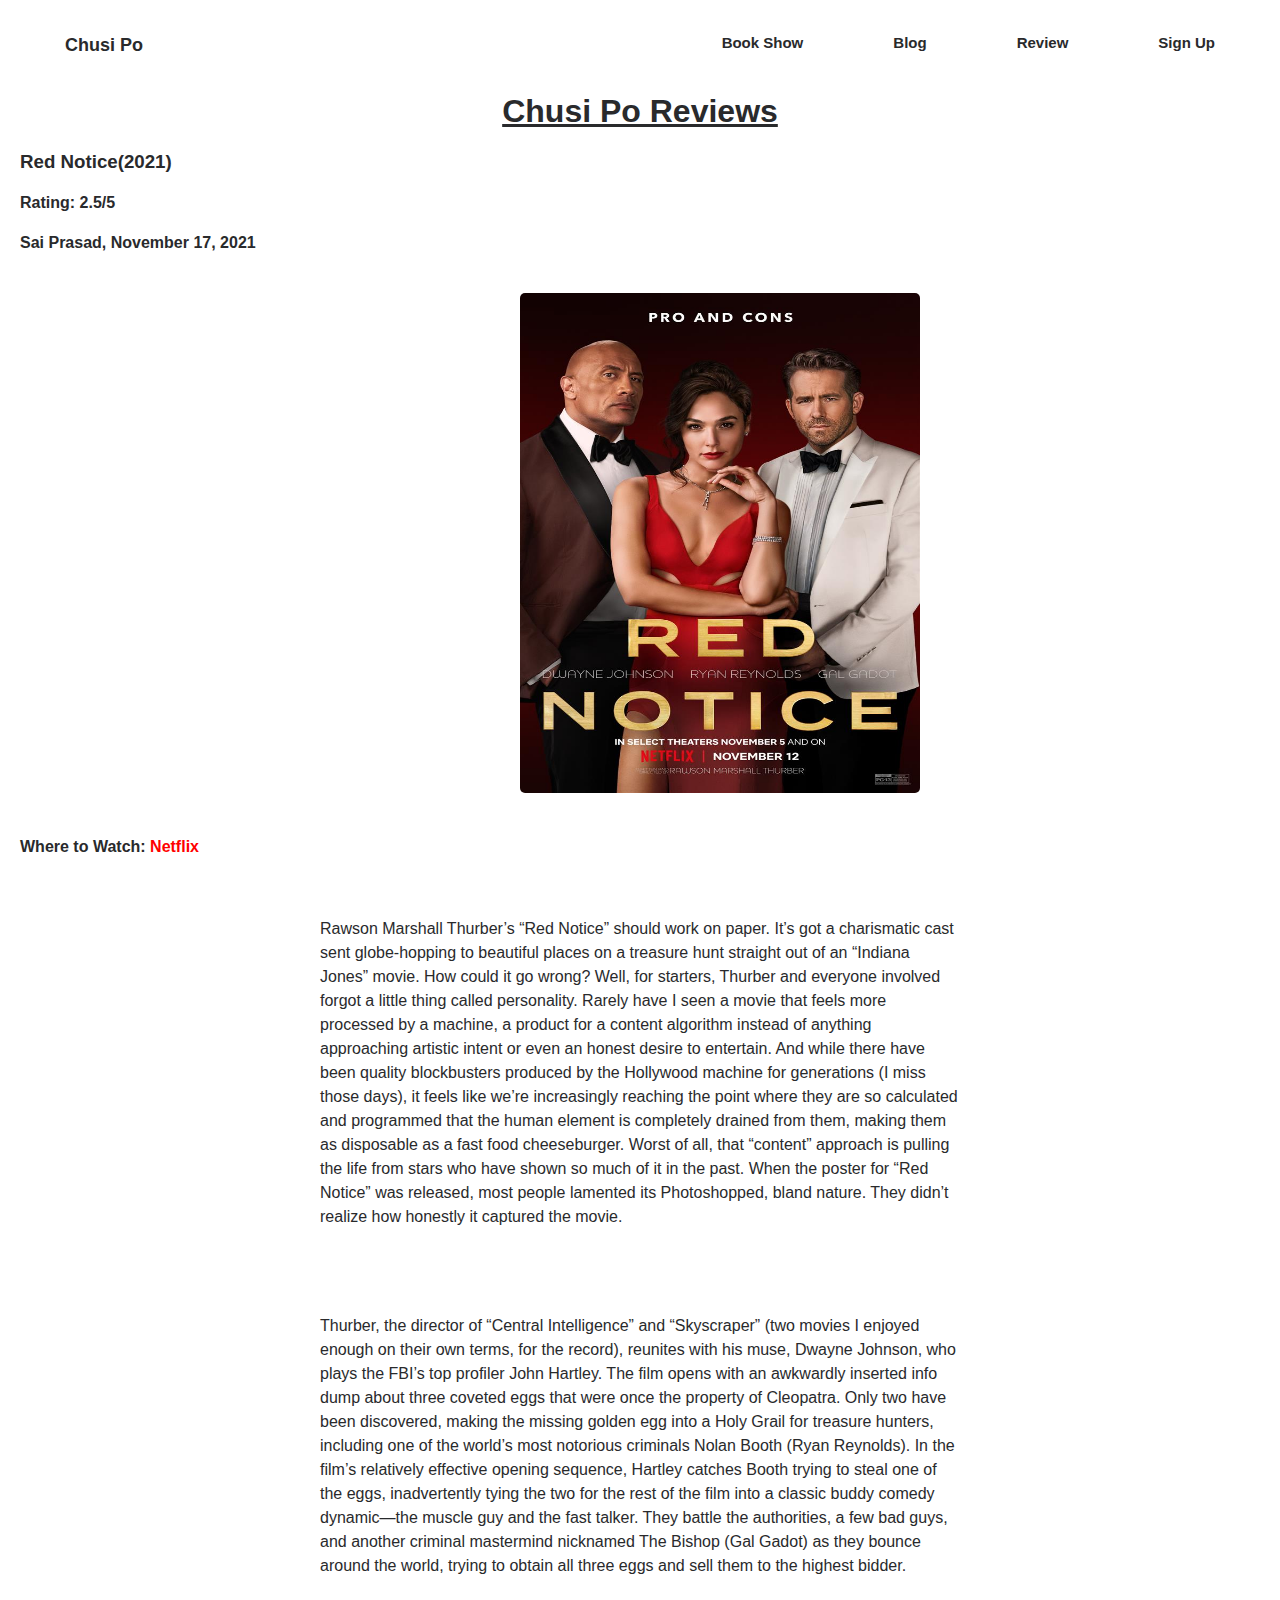
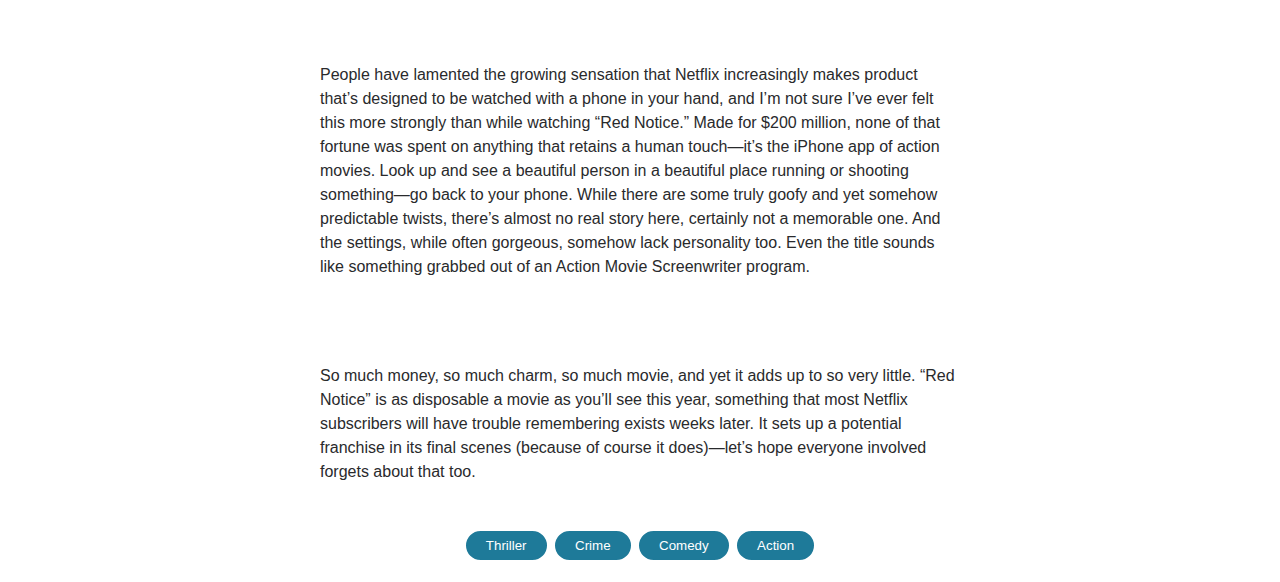
<file: review.html>
<!DOCTYPE html>
<html lang="en">

<head>
  <meta charset="UTF-8">
  <meta http-equiv="X-UA-Compatible" content="IE=edge">
  <meta name="viewport" content="width=device-width, initial-scale=1.0">
  <title>Review</title>
  <link rel="stylesheet" href="css/review.css">
</head>

<body>
  <!-- Navigation Section -->
  <header>
    <nav>
      <ul>
        <li class="title-left">
          <a class="home-link" href="index.html">
            <h1 class="main-header">Chusi Po</h1>
          </a>
        </li>
        <li><a class="nav-link" href="signup.html">Sign Up</a></li>
        <li><a class="nav-link" href="review.html">Review</a></li>
        <li><a class="nav-link" href="blog.html">Blog</a></li>
        <li><a class="nav-link" href="showbook.html">Book Show</a></li>
      </ul>
    </nav>
  </header>

  <h1 class="heading-title">Chusi Po Reviews</h1>
  <section>
    <article>
      <h3>Red Notice(2021)</h3>
      <h4>Rating: 2.5/5</h4>
      <h4>Sai Prasad, November 17, 2021</h4>
      <img src="images/rednoticeimage.jpg" alt="rednoticemovie">
      <h4>Where to Watch: <a href="https://www.netflix.com/in/title/81161626">Netflix</a></h4>
    </article>
    <article>
      <p>
        Rawson Marshall Thurber’s “Red Notice” should work on paper. It’s got a charismatic cast sent globe-hopping to
        beautiful
        places on a treasure hunt straight out of an “Indiana Jones” movie. How could it go wrong? Well, for starters,
        Thurber
        and everyone involved forgot a little thing called personality. Rarely have I seen a movie that feels more
        processed by
        a machine, a product for a content algorithm instead of anything approaching artistic intent or even an honest
        desire to
        entertain. And while there have been quality blockbusters produced by the Hollywood machine for generations (I
        miss
        those days), it feels like we’re increasingly reaching the point where they are so calculated and programmed
        that the
        human element is completely drained from them, making them as disposable as a fast food cheeseburger. Worst of
        all, that
        “content” approach is pulling the life from stars who have shown so much of it in the past. When the poster
        for
        “Red
        Notice” was released, most people lamented its Photoshopped, bland nature. They didn’t realize how honestly it
        captured
        the movie.
      </p>
      <p>
        Thurber, the director of “Central Intelligence” and “Skyscraper” (two movies I enjoyed enough on their own
        terms, for
        the record), reunites with his muse, Dwayne Johnson, who plays the FBI’s top profiler John Hartley. The film
        opens with
        an awkwardly inserted info dump about three coveted eggs that were once the property of Cleopatra. Only two
        have
        been
        discovered, making the missing golden egg into a Holy Grail for treasure hunters, including one of the world’s
        most
        notorious criminals Nolan Booth (Ryan Reynolds). In the film’s relatively effective opening sequence, Hartley
        catches
        Booth trying to steal one of the eggs, inadvertently tying the two for the rest of the film into a classic
        buddy
        comedy
        dynamic—the muscle guy and the fast talker. They battle the authorities, a few bad guys, and another criminal
        mastermind
        nicknamed The Bishop (Gal Gadot) as they bounce around the world, trying to obtain all three eggs and sell
        them
        to the
        highest bidder.
      </p>
      <p>
        People have lamented the growing sensation that Netflix increasingly makes product that’s designed to be
        watched
        with a
        phone in your hand, and I’m not sure I’ve ever felt this more strongly than while watching “Red Notice.” Made
        for $200
        million, none of that fortune was spent on anything that retains a human touch—it’s the iPhone app of action
        movies.
        Look up and see a beautiful person in a beautiful place running or shooting something—go back to your phone.
        While there
        are some truly goofy and yet somehow predictable twists, there’s almost no real story here, certainly not a
        memorable
        one. And the settings, while often gorgeous, somehow lack personality too. Even the title sounds like
        something
        grabbed
        out of an Action Movie Screenwriter program.
      </p>
      <p>
        So much money, so much charm, so much movie, and yet it adds up to so very little. “Red Notice” is as
        disposable a
        movie
        as you’ll see this year, something that most Netflix subscribers will have trouble remembering exists weeks
        later.
        It
        sets up a potential franchise in its final scenes (because of course it does)—let’s hope everyone involved
        forgets
        about
        that too.
      </p>
    </article>
    <section class="btn-style">
      <button>Thriller</button>
      <button>Crime</button>
      <button>Comedy</button>
      <button>Action</button>
    </section>
  </section>
</body>

</html>
</file>
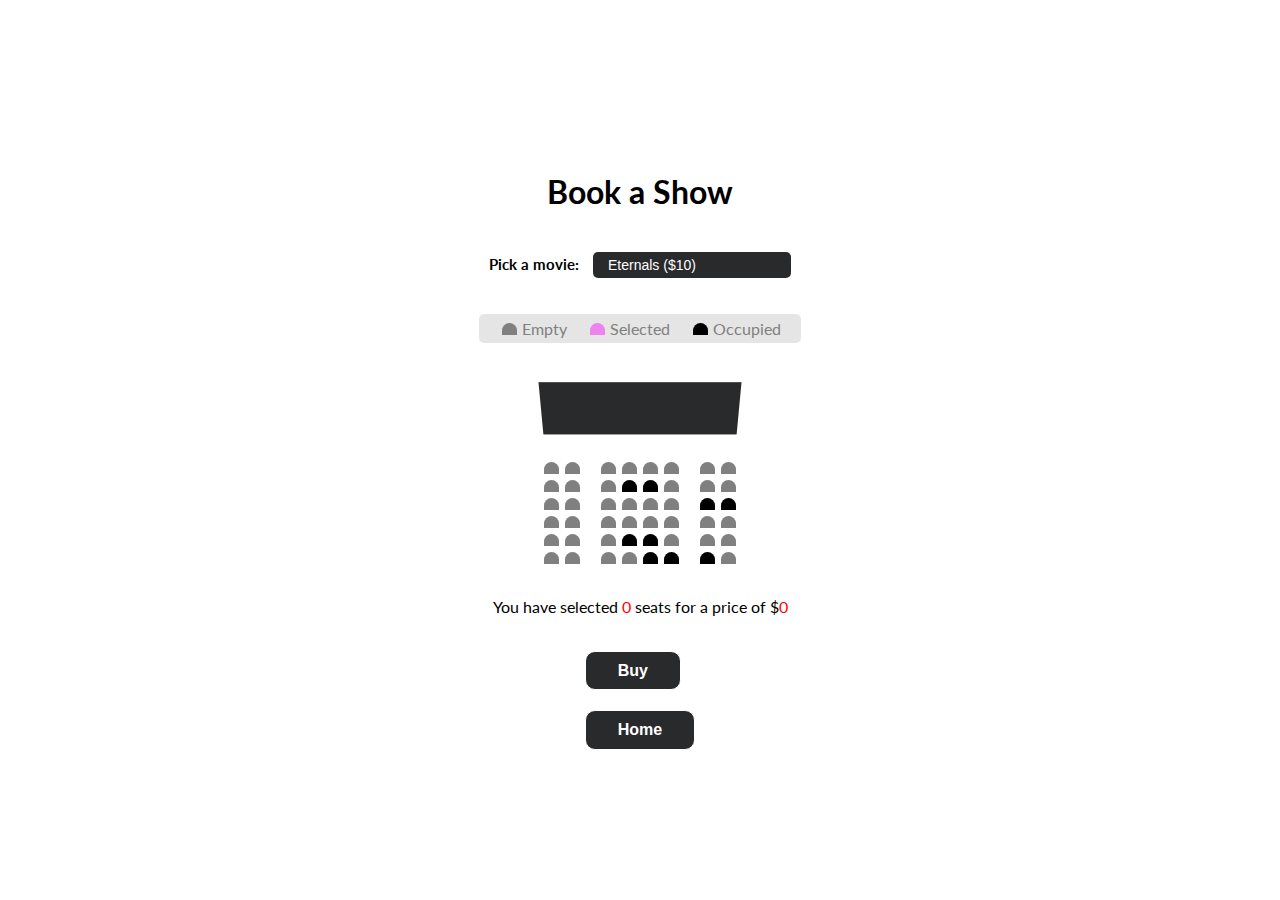
<file: showbook.html>
<!DOCTYPE html>
<html lang="en">

<head>
  <meta charset="UTF-8" />
  <meta name="viewport" content="width=device-width, initial-scale=1.0" />
  <meta http-equiv="X-UA-Compatible" content="ie=edge" />
  <title>Movie Seat Booking</title>
  <link rel="stylesheet" href="css/bookshow.css">

  <style>

  </style>
</head>

<body>
  <h1>Book a Show</h1>
  <div class="movie-container">
    <label style="font-size: 15px; font-weight: bold;">Pick a movie:</label>
    <select id="movie">
      <option value="10">Eternals ($10)</option>
      <option value="12">No Time TO Die ($12)</option>
      <option value="8">Ghostbusters: Afterlife ($8)</option>
    </select>
  </div>

  <ul class="showcase">
    <li>
      <div id="seat" class="seat"></div>
      <small class="status" style="font-size: 1em;">Empty</small>
    </li>
    <li>
      <div id="seat" class="seat selected"></div>
      <small class="status" style="font-size: 1em;">Selected</small>
    </li>
    <li>
      <div id="seat" class="seat occupied"></div>
      <small class="status" style="font-size: 1em;">Occupied</small>
    </li>
  </ul>

  <div class="container">
    <div class="screen"></div>

    <div class="row">
      <div id="seat" class="seat"></div>
      <div id="seat" class="seat"></div>
      <div id="seat" class="seat"></div>
      <div id="seat" class="seat"></div>
      <div id="seat" class="seat"></div>
      <div id="seat" class="seat"></div>
      <div id="seat" class="seat"></div>
      <div id="seat" class="seat"></div>
    </div>
    <div class="row">
      <div id="seat" class="seat"></div>
      <div id="seat" class="seat"></div>
      <div id="seat" class="seat"></div>
      <div id="seat" class="seat occupied"></div>
      <div id="seat" class="seat occupied"></div>
      <div id="seat" class="seat"></div>
      <div id="seat" class="seat"></div>
      <div id="seat" class="seat"></div>
    </div>
    <div class="row">
      <div id="seat" class="seat"></div>
      <div id="seat" class="seat"></div>
      <div id="seat" class="seat"></div>
      <div id="seat" class="seat"></div>
      <div id="seat" class="seat"></div>
      <div id="seat" class="seat"></div>
      <div id="seat" class="seat occupied"></div>
      <div id="seat" class="seat occupied"></div>
    </div>
    <div class="row">
      <div id="seat" class="seat"></div>
      <div id="seat" class="seat"></div>
      <div id="seat" class="seat"></div>
      <div id="seat" class="seat"></div>
      <div id="seat" class="seat"></div>
      <div id="seat" class="seat"></div>
      <div id="seat" class="seat"></div>
      <div id="seat" class="seat"></div>
    </div>
    <div class="row">
      <div id="seat" class="seat"></div>
      <div id="seat" class="seat"></div>
      <div id="seat" class="seat"></div>
      <div id="seat" class="seat occupied"></div>
      <div id="seat" class="seat occupied"></div>
      <div id="seat" class="seat"></div>
      <div id="seat" class="seat"></div>
      <div id="seat" class="seat"></div>
    </div>
    <div class="row">
      <div id="seat" class="seat"></div>
      <div id="seat" class="seat"></div>
      <div id="seat" class="seat"></div>
      <div id="seat" class="seat"></div>
      <div id="seat" class="seat occupied"></div>
      <div id="seat" class="seat occupied"></div>
      <div id="seat" class="seat occupied"></div>
      <div id="seat" class="seat"></div>
    </div>
  </div>

  <p class="text" style="font-size: 1em;margin:0px 0px 15px 0px">
    You have selected <span id="count">0</span> seats for a price of $<span id="total">0</span>
  </p>

  <div>
    <button onclick="buyFunction()" class="btn-buy">
      Buy
    </button>
    <br>
    <a href="index.html">
      <button class="btn-home">
        Home
      </button>
    </a>

  </div>

  <script src="JavaScript/bookshow.js"></script>
</body>

</html>
</file>
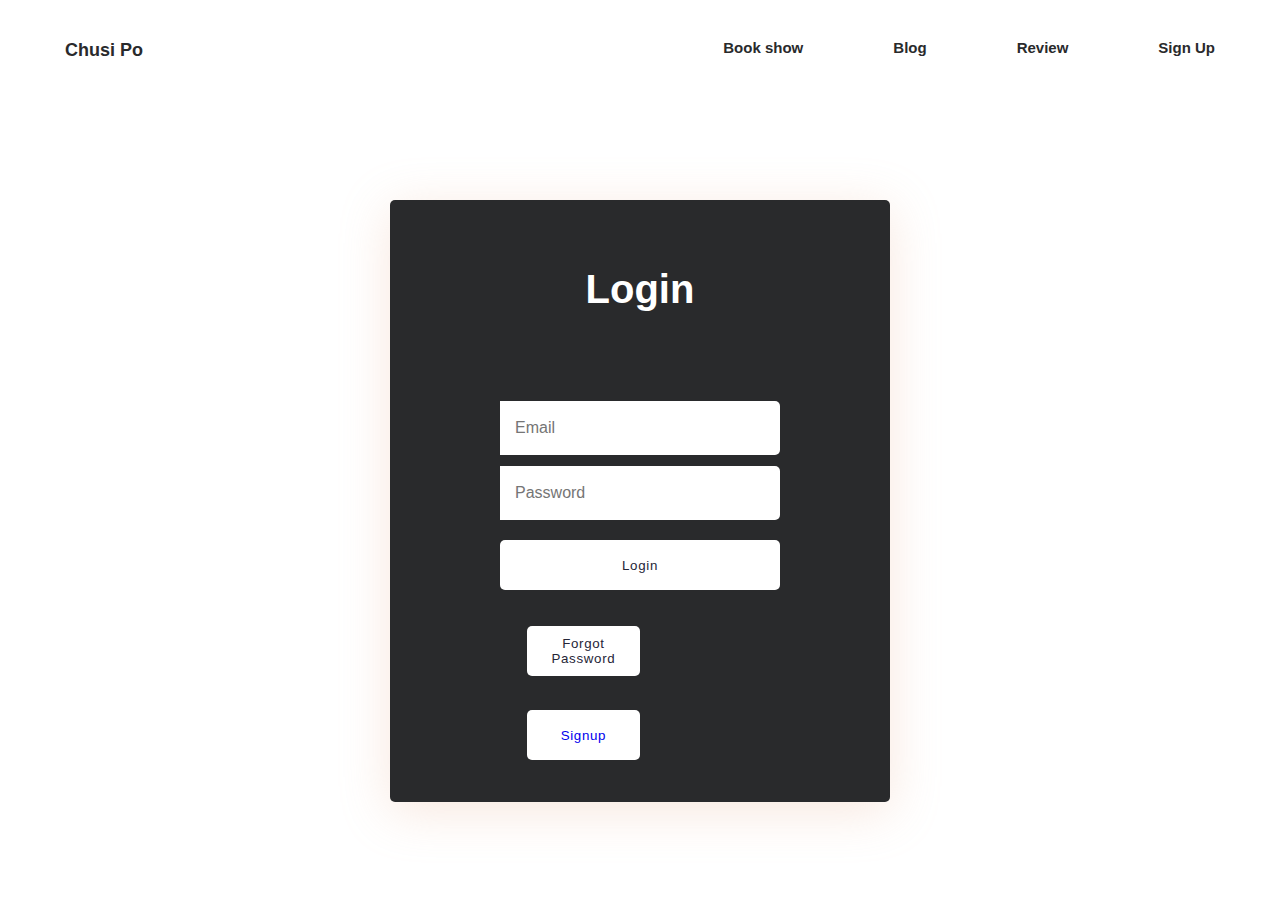
<file: signin.html>
<!DOCTYPE html>
<html lang="en">

<head>
  <meta charset="UTF-8">
  <meta http-equiv="X-UA-Compatible" content="IE=edge">
  <meta name="viewport" content="width=device-width, initial-scale=1.0">
  <title>Document</title>
  <link rel="stylesheet" href="css/signup.css">
</head>

<body>
  <!-- Navigation Section -->

  <header>
    <nav>
      <ul>
        <li class="title-left">
          <a class="home-link" href="index.html">
            <h1 class="main-header">Chusi Po</h1>
          </a>
        </li>
        <li><a class="nav-link" href="signup.html">Sign Up</a></li>
        <li><a class="nav-link" href="review.html">Review</a></li>
        <li><a class="nav-link" href="blog.html">Blog</a></li>
        <li><a class="nav-link" href="showbook.html">Book show</a></li>
      </ul>
    </nav>
  </header>

  <div class="overlay">

    <form>

      <div class="con">
        <header class="head-form">
          <h2><span class="invisible-text">h</span> Login  <span class="invisible-text">h</span></h2>
        </header>
        <br>
        <div class="field-set">
          <input class="form-input" id="txt-input" type="text" placeholder="Email" required>

          <br>

          <input class="form-input" type="password" placeholder="Password" id="pwd" name="password" required>

          <br>

          <button class="log-in">Login</button>
        </div>

        <div>
          <button class="submits frgt-pass">Forgot Password</button>
          <button class="submits sign-up"><a href="signup.html">Signup</a></button>
        </div>
      </div>

    </form>

  </div>

  <script src="JavaScript/signup.js"></script>
</body>

</html>
</file>
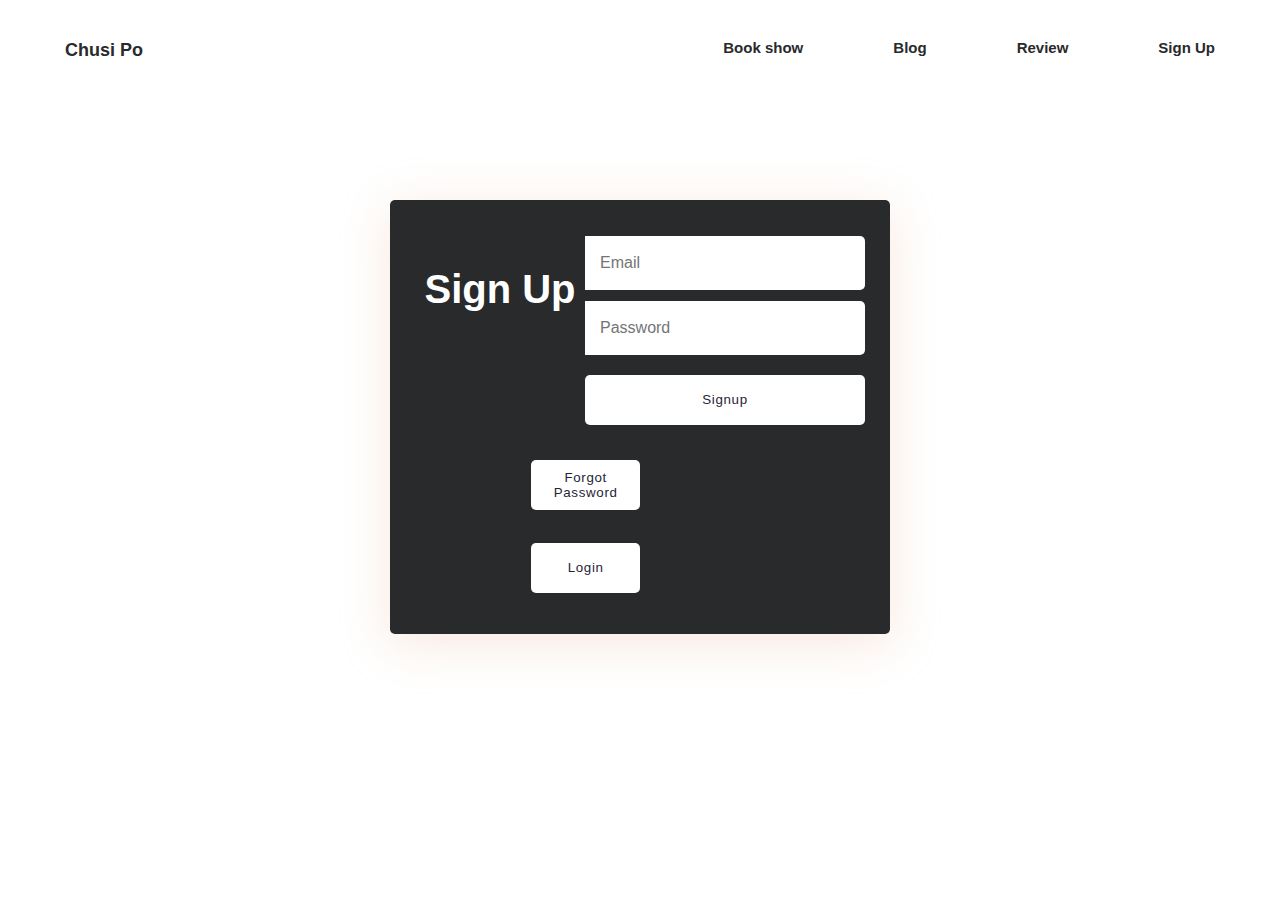
<file: signup.html>
<!DOCTYPE html>
<html lang="en">

<head>
  <meta charset="UTF-8">
  <meta http-equiv="X-UA-Compatible" content="IE=edge">
  <meta name="viewport" content="width=device-width, initial-scale=1.0">
  <title>Document</title>
  <link rel="stylesheet" href="css/signup.css">
</head>

<body>
    <!-- Navigation Section -->
    
    <header>
      <nav>
        <ul>
          <li class="title-left">
            <a class="home-link" href="index.html">
              <h1 class="main-header">Chusi Po</h1>
            </a>
          </li>
          <li><a class="nav-link" href="signup.html">Sign Up</a></li>
          <li><a class="nav-link" href="review.html">Review</a></li>
          <li><a class="nav-link" href="blog.html">Blog</a></li>
          <li><a class="nav-link" href="showbook.html">Book show</a></li>
        </ul>
      </nav>
    </header>

  <div class="overlay">

    <form>
      
      <div class="con">
        <header class="head-form">
          <h2>Sign Up</h2>
        </header>
        <br>
        <div class="field-set">
          <input class="form-input" id="txt-input" type="text" placeholder="Email" required>

          <br>

          <input class="form-input" type="password" placeholder="Password" id="pwd" name="password" required>

          <br>

          <button class="log-in">Signup</button>
        </div>

        <div>
          <button class="submits frgt-pass">Forgot Password</button>
          <button class="submits sign-up">Login</button>
        </div>
      </div>

    </form>

  </div>

  <script src="JavaScript/signup.js"></script>
</body>

</html>
</file>
<file: css/review.css>
body {
  font-family: Monolisa, Arial, Helvetica, sans-serif;
  color: rgb(41, 42, 44);
  margin: 20px 20px;
}

/* Navigation section style */
.main-header {
  font-size: 18px;
  padding: 3px 45px;
  text-decoration: none;
  color: rgb(41, 42, 44);
}
.home-link {
  text-decoration: none;
}
ul {
  list-style-type: none;
  margin: 0;
  padding: 0;
  overflow: hidden;
}

li {
  float: right;
}

li .nav-link {
  display: block;
  color: rgb(41, 42, 44);
  font-size: 15px;
  text-align: center;
  padding: 14px 45px;
  font-weight: bold;
  text-decoration: none;
}

li .nav-link:hover {
  background-color: #111;
  color: rgb(255, 255, 255);
}

.title-left {
  float: left;
}

/*  */
.heading-title {
  text-align: center;
  text-decoration: underline;
}
article img {
  margin: 20px 500px;
  height: 500px;
  width: 400px;
  border-radius: 5px;
}
h4 a {
  color: red;
  text-decoration: none;
}
article p {
  text-align: left;
  font-weight: 400;
  font-style: normal;
  font-size: 1rem;
  line-height: 1.5rem;
  padding: 40px 100px;
  margin: 5px 200px;
}
.btn-style {
  text-align: center;
}
.btn-style button {
  border: 2px solid;
  background-color: #1e7a99;
  color: white;
  font-size: 2opx;
  border-radius: 50px;
  padding: 7px 20px;
}
</file>
<file: css/bookshow.css>
@import url("https://fonts.googleapis.com/css?family=Lato&display=swap");

* {
  box-sizing: border-box;
}

body {
  background-color: #fff;
  color: #000000;
  display: flex;
  flex-direction: column;
  align-items: center;
  justify-content: center;
  height: 100vh;
  font-family: Monolisa, "Lato", sans-serif;
  margin: 0;
}

.movie-container {
  margin: 20px 0;
}

.movie-container select {
  color: white;
  background-color: rgb(41, 42, 44);
  border: 0;
  border-radius: 5px;
  font-size: 14px;
  margin-left: 10px;
  padding: 5px 15px 5px 15px;
  -moz-appearance: none;
  -webkit-appearance: none;
  appearance: none;
}

.container {
  perspective: 1000px;
  margin-bottom: 30px;
}

.seat {
  background-color: gray;
  height: 12px;
  width: 15px;
  margin: 3px;
  border-top-left-radius: 10px;
  border-top-right-radius: 10px;
}

.seat.selected {
  background-color: violet;
}

.seat.occupied {
  background-color: black;
}

.seat:nth-of-type(2) {
  margin-right: 18px;
}

.seat:nth-last-of-type(2) {
  margin-left: 18px;
}

.seat:not(.occupied):hover {
  cursor: pointer;
  transform: scale(1.2);
}

.showcase .seat:not(.occupied):hover {
  cursor: default;
  transform: scale(1);
}

.showcase {
  background: rgba(0, 0, 0, 0.1);
  padding: 5px 10px;
  border-radius: 5px;
  color: rgb(255, 255, 255);
  list-style-type: none;
  display: flex;
  justify-content: space-between;
}

.showcase li {
  display: flex;
  align-items: center;
  justify-content: center;
  margin: 0 10px;
}

.showcase li small {
  margin-left: 2px;
}

.row {
  display: flex;
}

.screen {
  background-color: rgb(41, 42, 44);
  height: 70px;
  width: 100%;
  margin: 15px 0;
  transform: rotateX(-45deg);
  box-shadow: 0 3px 10px rgba(255, 255, 255, 0.7);
}

p.text {
  margin: 5px 0;
}

p.text span {
  color: red;
}

/* body{
        transform: scale(1.4);
      } */

.status {
  color: gray;
}

.btn-home {
  color: white;
  background-color: rgb(41, 42, 44);
  border: 1px solid;
  padding: 0.6em 2em;
  border-radius: 10px;
  font-size: 1em;
  font-weight: 600;
  cursor: pointer;
}
.btn-buy {
  color: white;
  background-color: rgb(41, 42, 44);
  border: 1px solid;
  padding: 0.6em 2em;
  border-radius: 10px;
  font-size: 1em;
  font-weight: 600;
  cursor: pointer;
  margin: 20px auto;
}

.btn-home:active,
.btn-buy:active {
  border: 0px solid rgb(41, 42, 44);
}
</file>
<file: css/signup.css>
body {
  /* box-sizing: border-box; */
  font-family: Monolisa, Arial, Helvetica, sans-serif;
  color: rgb(41, 42, 44);
  margin: 20px 20px;
  background-color: white;
}
/* Navigation section style */

.main-header {
  font-size: 18px;
  padding: 3px 45px;
  text-decoration: none;
  color: rgb(41, 42, 44);
}
.home-link {
  text-decoration: none;
}
ul {
  list-style-type: none;
  margin: 0;
  padding: 0;
  overflow: hidden;
}

li {
  float: right;
}

li .nav-link {
  display: block;
  color: rgb(41, 42, 44);
  font-size: 15px;
  text-align: center;
  padding: 14px 45px;
  font-weight: bold;
  text-decoration: none;
}

li .nav-link:hover {
  background-color: #111;
  color: rgb(255, 255, 255);
}

.title-left {
  float: left;
}

form {
  width: 450px;
  height: auto;
  border-radius: 5px;
  margin: 2% auto;
  box-shadow: 0 9px 50px hsla(20, 67%, 75%, 0.31);
  padding: 2%;
  background-color: rgb(41, 42, 44);
}

form .con {
  display: -webkit-flex;
  display: flex;

  -webkit-justify-content: space-around;
  justify-content: space-around;

  -webkit-flex-wrap: wrap;
  flex-wrap: wrap;

  margin: 0 auto;
}

header {
  margin: 2% auto 10% auto;
  text-align: center;
}

header h2 {
  font-size: 250%;
  color: white;
}

.input-item {
  background: #fff;
  color: #333;
  padding: 14.5px 0px 15px 9px;
  border-radius: 5px 0px 0px 5px;
}

input[class="form-input"] {
  width: 250px;
  height: 50px;

  margin-top: 4%;
  padding: 2px 15px;

  font-size: 16px;
  color: #5e6472;

  outline: none;
  border: none;

  border-radius: 0px 5px 5px 0px;
}
input[id="txt-input"] {
  width: 250px;
}

input:focus {
  transform: translateX(-2px);
  border-radius: 5px;
}

button {
  display: inline-block;
  color: #252537;

  width: 280px;
  height: 50px;

  padding: 0 20px;
  background: #fff;
  border-radius: 5px;

  outline: none;
  border: none;

  cursor: pointer;
  text-align: center;

  margin: 7% auto;
  letter-spacing: 0.05em;
}

.submits {
  width: 47%;
  display: inline-block;
  float: none;
  margin-left: 3%;
}
.frgt-pass,
.sign-up {
  background: white;
}

button:hover {
  background-color: beige;
}
.sign-up a {
  text-decoration: none;
}
.invisible-text {
  color: #292a2c;
}
</file>
